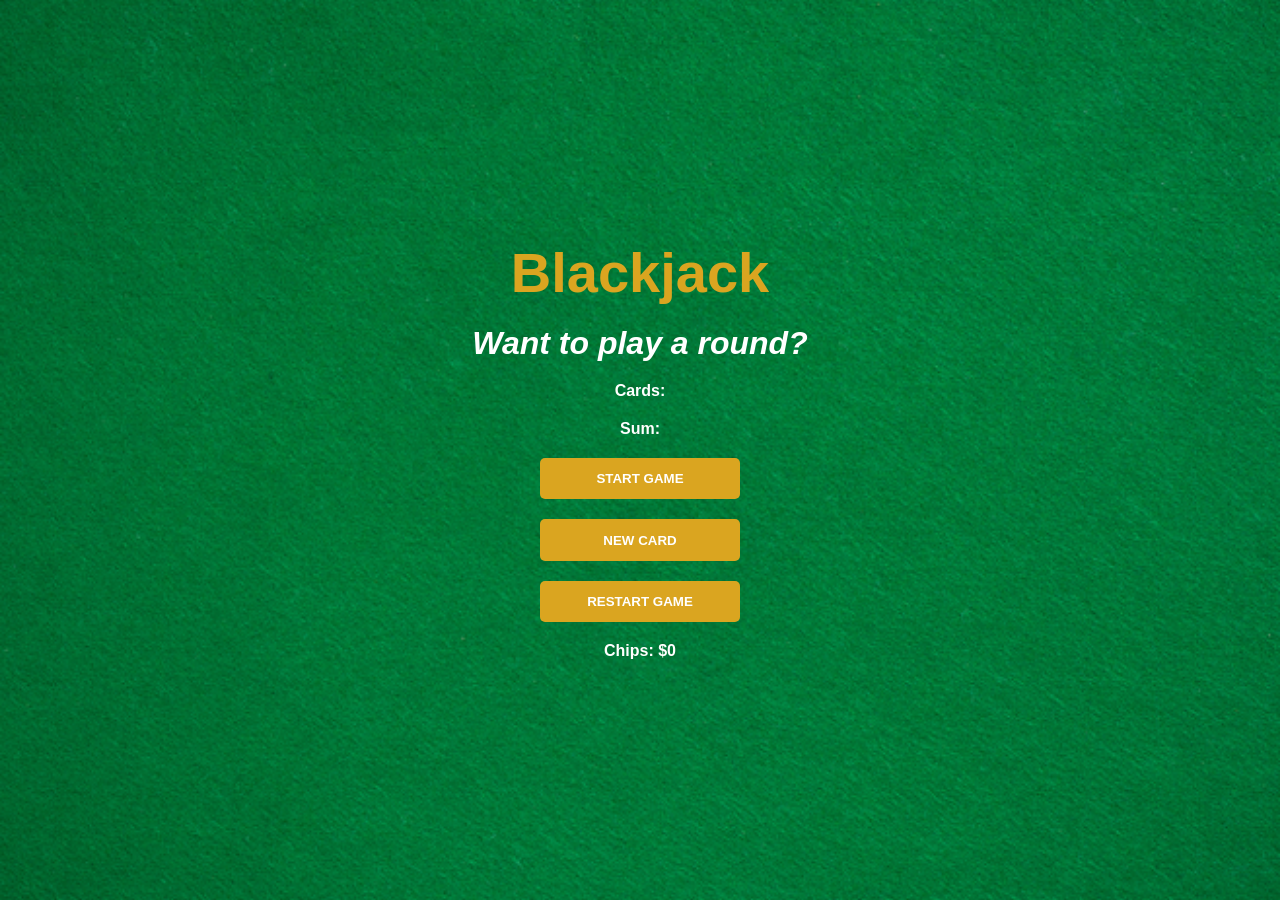
<file: blackjack-game/index.html>
<!DOCTYPE html>
<html lang="en">
<head>
    <meta charset="UTF-8">
    <meta name="viewport" content="width=device-width, initial-scale=1.0">
    <title>Black Jack Game</title>
    <link rel="stylesheet" href="style.css">
</head>
<body>
    <section class="card">
         <h1>Blackjack</h1>
        <p id="message-el">Want to play a round?</p>
        <p id="card-el">Cards:</p>
        <p id="sum-el">Sum:</p>
        <button type="button" onclick="startGame()">START GAME</button>
        <button type="button" onclick="newCard()">NEW CARD</button>
        <button type="button" onclick="restartGame()">RESTART GAME</button>
        <p id="player-el"></p>

    </section>
   
        <script src="index.js"></script>
</body>
</html>
</file>
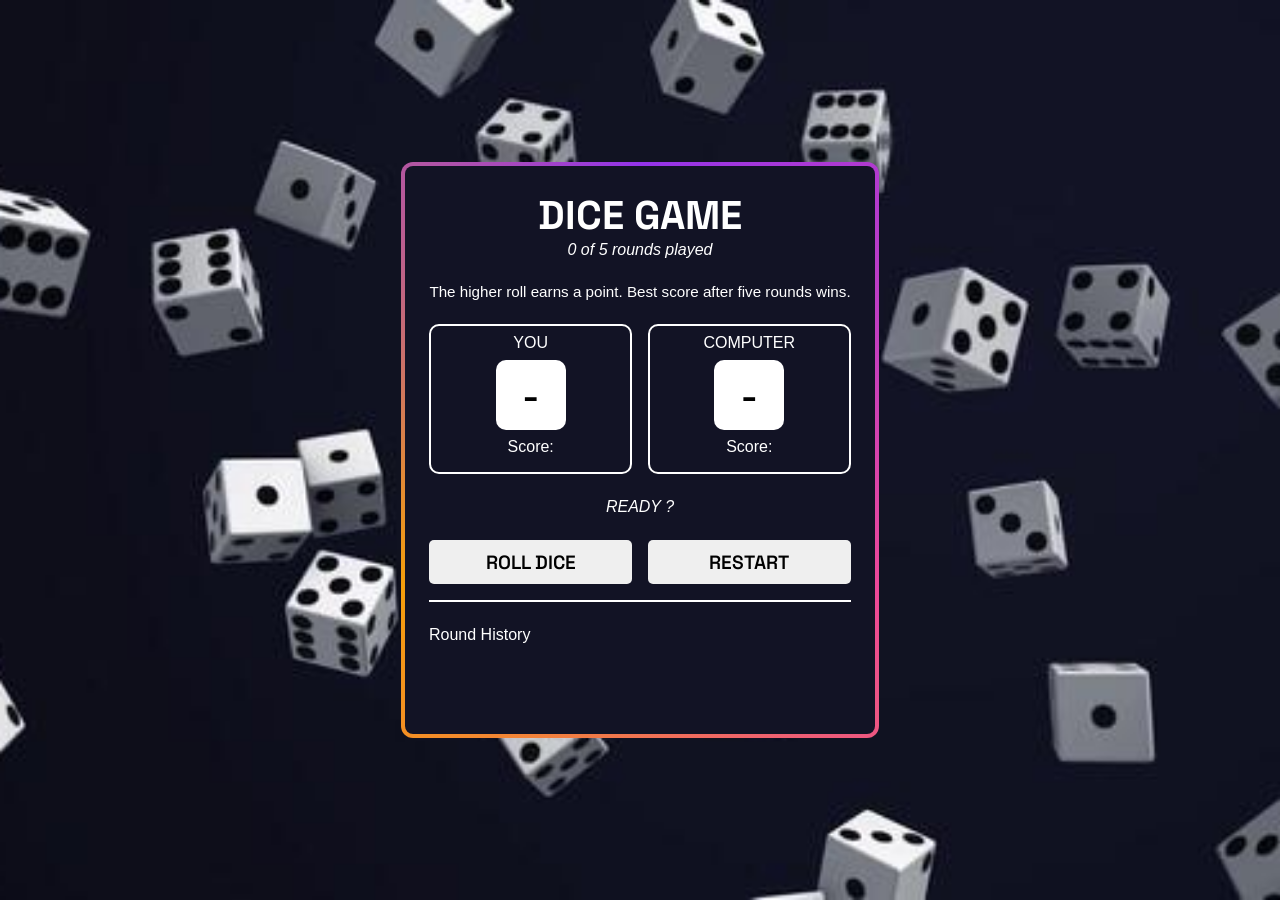
<file: Dice-game/index.html>
<!doctype html>
<html lang="en">
  <head>
    <meta charset="UTF-8" />
    <meta name="viewport" content="width=device-width, initial-scale=1.0" />
    <title>Dice Game 🎲</title>
    <link rel="stylesheet" href="style.css" />
  </head>
  <body>
    <main class="game-container">
      <header>
        <section class="game-head">
          <h1 class="game-title">Dice Game</h1>
          <p id="rounds"><span id="count-el">0</span> of 5 rounds played</p>
        </section>
        <p class="game-information">
          The higher roll earns a point. Best score after five rounds wins.
        </p>
      </header>

      <section class="player-container">
        <section class="player" id="user-card"  >
          <p id="player1-el" class="player-name"></p>
          <div class="dice">
            <p id="user-el" class="dice-number">-</p>
          </div>
          <p class="score" id="score1-el"></p>
          <p class="winner" id="user-winner"></p>
        </section>
        <section class="player" id="computer-card">
          <p id="player2-el" class="player-name"></p>
          <div class="dice black">
            <p id="computer-el" class="dice-number white">-</p>
          </div>
          <p class="score" id="score2-el"></p>
          <p class="winner" id="computer-winner"></p>
        </section>
      </section>
      <p id="message-el">READY ?</p>
      <section class="play-buttons">
        <button id="rollbtn" onclick="rollDice()">ROLL DICE</button>
        <button class="restart" onclick="restart()">RESTART</button>
      </section>
      <section class="game-history">
        <p>Round History</p>
        <section class="history-container">
          <div class="round-card">
            <div class="left-card">
              <p class="round-num"></p>
              <p class="round-dice"></p>
            </div>
            <div class="right-card">
              <p class="round-winner"></p>
            </div>
          </div>
          <div class="round-card">
            <div class="left-card">
              <p class="round-num"></p>
              <p class="round-dice"></p>
            </div>
            <div class="right-card">
              <p class="round-winner"></p>
            </div>
          </div>
          <div class="round-card">
            <div class="left-card">
              <p class="round-num"></p>
              <p class="round-dice"></p>
            </div>
            <div class="right-card">
              <p class="round-winner"></p>
            </div>
          </div>
          <div class="round-card">
            <div class="left-card">
              <p class="round-num"></p>
              <p class="round-dice"></p>
            </div>
            <div class="right-card">
              <p class="round-winner"></p>
            </div>
          </div>
          <div class="round-card">
            <div class="left-card">
              <p class="round-num"></p>
              <p class="round-dice"></p>
            </div>
            <div class="right-card">
              <p class="round-winner"></p>
            </div>
          </div>
        </section>
      </section>
    </main>
    <div id="modal-backdrop"></div>
    <section id="game-modal" class="gradient-a">
      <button type="button" onclick="closeModal()" class="close-btn">×</button>
      
      <div class="winner-log">
        <span class="win-icon" id="icon">🏆</span>
        <h2 class="winner-name"></h2>
      <p class="win-message">Congratulations! You've won the game</p>
      </div>
      
      <div class="winner-stats">
        <div class="player1-score">
          <p class="name">You</p>
          <p class="score" id="score1"></p>
        </div>
        <p class="dash">-</p>
        <div class="player2-score">
          <p class="name">Computer</p>
          <p class="score" id="score2"></p>
        </div>
      </div>
      <button type="button" onclick="restart()" class="play"  tabindex="0">Play again</button>
    </section>
    <script src="index.js"></script>
  </body>
</html>
</file>
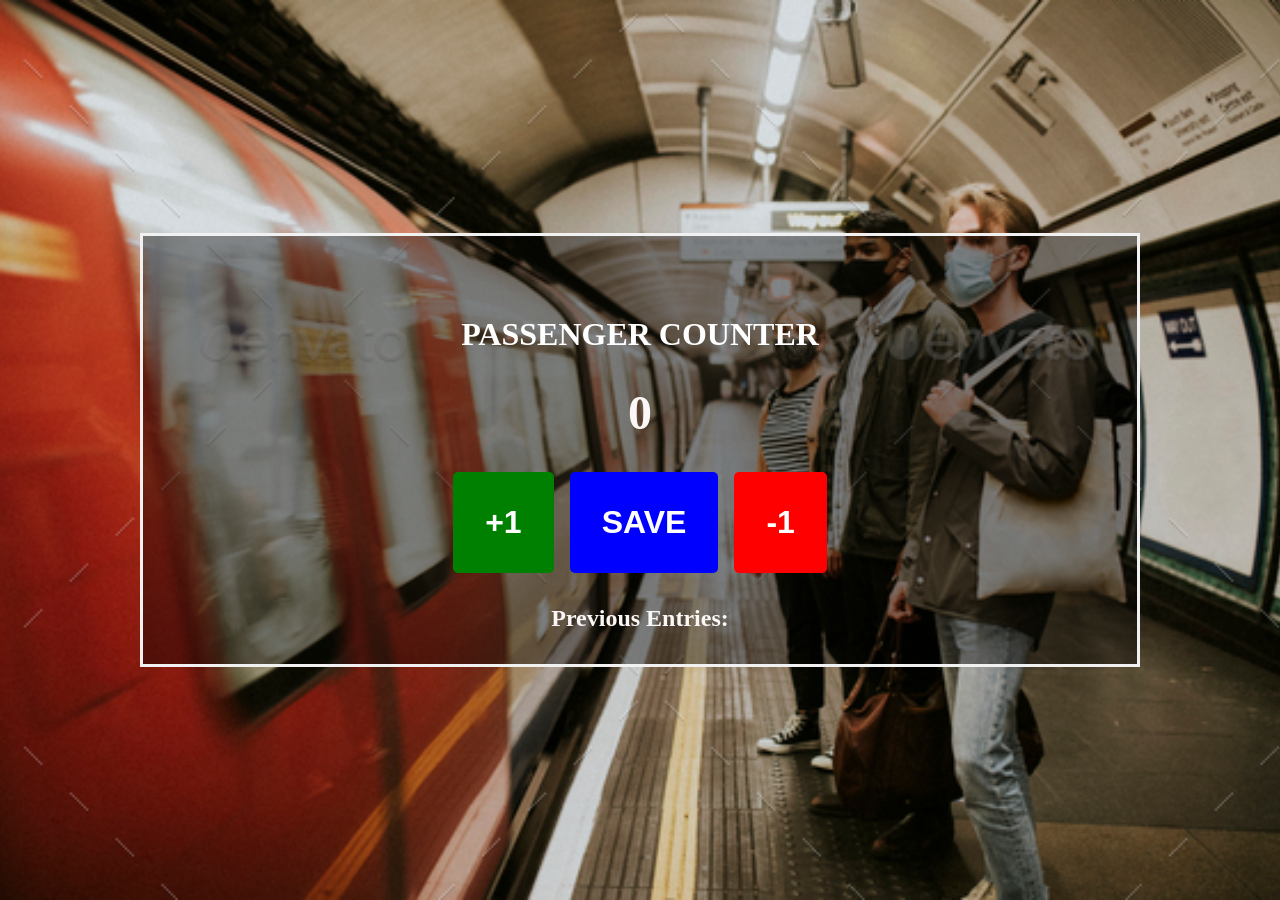
<file: passenger-counter-app/index.html>
<!doctype html>
<html lang="en">
  <head>
    <meta charset="UTF-8" />
    <meta name="viewport" content="width=device-width, initial-scale=1.0" />
    <title>Passenger Counter App</title>
    <link rel="stylesheet" href="index.css" />
  </head>
  <body>
    <div class="container">
      <h1>Passenger Counter</h1>
      <p id="count-el">0</p>

      <div class="btn-container">
        <button class="button-increase" id="increment" onclick="increment()" aria-label="Increase passenger count">
        +1
      </button>
      <button class="button-save" id="save-btn" onclick="save()">SAVE</button>
      <button class="button-decrease" id="decrement" onclick="decrement()" aria-label="Decrease passenger count">-1</button>
      </div>
      
      <p class="save-entries" id="save-el">Previous Entries: </p>
    </div>

    <script src="index.js"></script>
  </body>
</html>
</file>
<file: blackjack-game/style.css>
*,
*::before,
*::after {
  margin: 0;
  padding: 0;
  box-sizing: border-box;
}


body {
  font-family: "Trebuchet MS", sans-serif;
  background: #007a3d url("./table.png") center / cover no-repeat;
  
  min-height: 100dvh;
  width: 100%;

  display: grid;
  font-weight: bold;
  text-align: center;
  color: white;
}
.card {
  display: flex;
  justify-content: center;
  align-items: center;
  flex-direction: column;
  gap: 1.25em;
  padding: 1em 1.2em;
  width: 100%;
}
h1 {
  color: goldenrod;
 font-size: 3.5rem;
  /* text-transform: uppercase; */
}

#message-el {
  font-size: 2rem;
  font-weight: 600;
  font-style: italic;
}
button {
  color: white;
  width: 200px;
  padding: 1em 1.5em;
  font-weight: 600;
  border: none;
  background-color: goldenrod;
  border-radius: 5px;
}
</file>
<file: Dice-game/style.css>
@import url("https://fonts.googleapis.com/css2?family=Space+Grotesk:wght@300..700&display=swap");
*,
*::before,
*::after {
  margin: 0;
  padding: 0;
  box-sizing: border-box;
}

:root {
  --font-button: "Space Grotesk", sans-serif;
  --font-text: "Bungee", sans-serif;
}
body {
  display: grid;
  place-items: center;

  width: 100%;
  padding-inline: 1em;
  padding-block: 1rem;
  font-family: var(--font-text);
  background-color: #10111f;
  background-image: url(./dice.jpg);
  background-position: center;
  width: 100%;
  min-height: 100dvh;
  background-repeat: no-repeat;
  background-size: cover;
}
.game-container {
  display: flex;
  flex-direction: column;
  justify-content: center;
  max-width: 600px;
  gap: clamp(0.75rem, 2vw, 1.5rem);
  padding: clamp(0.75rem, 2vw, 1.5rem);
  background-color: #121325;
  border: 5px white solid;
  color: white;
  border-radius: 12px;
  overflow: hidden;
}
h1 {
  font-size: clamp(1.5rem, 4vw, 2.5rem);
  color: var(--head-text);
  text-transform: uppercase;
  font-family: var(--font-button);
}
#rounds {
  font-style: italic;
}
header {
  display: flex;
  flex-direction: column;
  gap: 1.5em;
}
.game-head {
  display: flex;
  flex-direction: column;
  align-items: center;
  justify-content: space-between;
}
.game-information {
  font-size: clamp(0.95rem, 2vw, 0.9rem);
  white-space: nowrap;
}
@media (max-width: 600px) {
  .game-information {
    white-space: wrap;
    text-align: center;
  }
}
.player-container {
  display: flex;
  gap: 1em;
  align-items: center;
  justify-content: center;
}
.player {
  flex: 1;
  min-width: 0;
  height: 150px;
  border: 2px white solid;
  display: flex;
  flex-direction: column;
  justify-content: center;
  align-items: center;
  gap: 0.5em;
  border-radius: 10px;
}

.dice {
  background-color: white;
  width: min(75%, 70px);
  aspect-ratio: 1;
  height: auto;
  flex-shrink: 0;
  display: flex;
  justify-content: center;
  align-items: center;
  border-radius: 10px;
}
.play-buttons {
  display:grid;
  grid-template-columns: repeat(auto-fit, minmax(50px, 1fr));
  gap: 1em;
  border-bottom: 2px white solid;
  padding-bottom: 1em;
}

.dice-number {
  font-size: 3em;
  color: black;
  font-family: var(--player);
}
button {
  padding: 0.5em 1em;
  border-radius: 5px;
  border: none;
  font-size: 1.2em;
  font-weight: 600;
  font-family: var(--font-button);
}
.player-details {
  display: flex;
  justify-content: space-around;
  align-items: center;
}
.player-name {
  text-align: center;
}
#message-el {
  text-align: center;
  font-style: italic;
}
.game-history {
  container-type: inline-size;
}
@container (max-width: 300px) {
  .round-card {
    
    align-items: flex-start;
    gap: 0.2rem;
  }

  .left-card {
    
    gap: 0.2rem;
  }
}
.history-container {
  display: flex;
  flex-direction: column;
  align-content: center;
  gap: 1em;
  color: white;
  padding-top: 1.3px;
}
.round-card {
  display: flex;
  justify-content: space-between;
  align-items: center;
}
.left-card {
  display: flex;
  gap: 1em;
  align-items: center;
}

@property --border-angle {
  syntax: "<angle>";
  initial-value: 0deg;
  inherits: false;
}
#game-modal,
.game-container{
  border: 4px solid transparent;
  border-radius: 12px;

  background:
    linear-gradient(var(--card-fill), var(--card-fill)) padding-box,
    conic-gradient(from var(--border-angle), var(--ring-colors)) border-box;

  animation: rotate-border 4s linear infinite;
}

#game-modal {
  --card-fill: white;
}

.game-container {
  --card-fill: #121325;
  --ring-colors: #9333ea, #ec4899, #f59e0b, #9333ea;
}

@keyframes rotate-border {
  to {
    --border-angle: 360deg;
  }
}
.gradient-a {
  --ring-colors: #9333ea, #ec4899, #f59e0b, #9333ea;
}

.gradient-b {
  --ring-colors: #0ea5e9, #9333ea, #22d3ee, #0ea5e9;
}
#game-modal {
  width: min(500px, 90vw);
  /* height: 300px; */
  background-color: white;
  text-align: center;
  padding: 1em 1.5em;
  display: none;
  position: fixed;
  top: 50%;
  left: 50%;
  transform: translate(-50%, -50%);
  z-index: 11;
}
.win-icon {
  font-size: 3rem;
  text-align: center;
  /* padding-right: 0.5em; */
}
.win-message {
  padding-top: 0.3em;
}
.winner-log {
  text-align: center;
  display: flex;
  flex-direction: column;
  align-items: center;
  justify-content: center;
}
.winner-stats {
  display: grid;
  grid-template-columns: repeat(3, 1fr);
  margin-inline: auto;
  max-width: 200px;
  gap: 1.5em;

  text-align: center;
  padding: 0.9em 0;
}
.name {
  padding-bottom: 0.3em;
}
.dash {
  text-align: center;
}
#modal-backdrop {
  position: fixed;
  inset: 0;
  background-color: rgba(0, 0, 0, 0.6);
  backdrop-filter: blur(6px);
  display: none;
  z-index: 10;
}
.close-btn {
  position: absolute;
  top: 12px;
  right: 12px;
  background-color: transparent;
  border: none;
  font-size: 2rem;
  cursor: pointer;
}

.play {
  background-color: #af8bfa;
  padding: 0.5rem 2.5em;
  cursor: pointer;
  transition: ease-out 0.2s;
  border: transparent;
}
.play:hover,
.play:focus-visible {
  transition: ease-out 0.2s;
  /* border: #4e01f2 2px solid; */
}

@media (prefers-reduced-motion: reduce) {
  #game-modal {
    animation: none;
  }
}
</file>
<file: passenger-counter-app/index.css>
*,
*::before,
*::after {
  box-sizing: border-box;
  margin: 0;

  padding: 0;
}

body {
  display: grid;
  place-items: center;
  min-height: 100dvh;
  width: 100%;
  background-image: url(./passenger-counter-bg.jpg);
  background-position: center;
  background-repeat: no-repeat;
  background-size: cover;
}

.container {
  background-color: rgb(0, 0, 0); /* Fallback color */
  background-color: rgba(0, 0, 0, 0.4); /* Black w/opacity/see-through */
  color: white;
  font-weight: bold;
  width: 100%;
  max-width: 400px;
  border: 3px solid #f1f1f1;
  position: absolute;
  top: 50%;
  left: 50%;
  transform: translate(-50%, -50%);
  z-index: 2;
  padding: 2em;
  text-align: center;
  display: grid;
  gap: 2em;
}
h1 {
  padding-top: 1.5em;
  font-size: 2em;
  color: white;
  text-transform: uppercase;
}
p {
  font-size: 3em;
  color: rgb(252, 247, 247);
}
.save-entries {
  font-size: 1.5em;
}
.btn-container{
  display: flex;
  flex-direction: column;
  gap: 1em;
}
button {
  border: none;
  padding-top: 10px;
  padding-bottom: 10px;
  color: white;
  background-color: red;
  font-weight: bold;
  border-radius: 5px;
  font-size: 2em;
}
.button-increase{
  background-color: green;
}
.button-save {
  background-color: blue;
}

@media (min-width: 768px){
  body{
   
    display: grid;
  }
  .container{
    max-width: 1000px;
    margin: auto
    
  }
  .btn-container{
    flex-direction: row;
    justify-content: center;
    align-items: center;
  }
  button{
    padding: 1em;
  }
}
</file>
